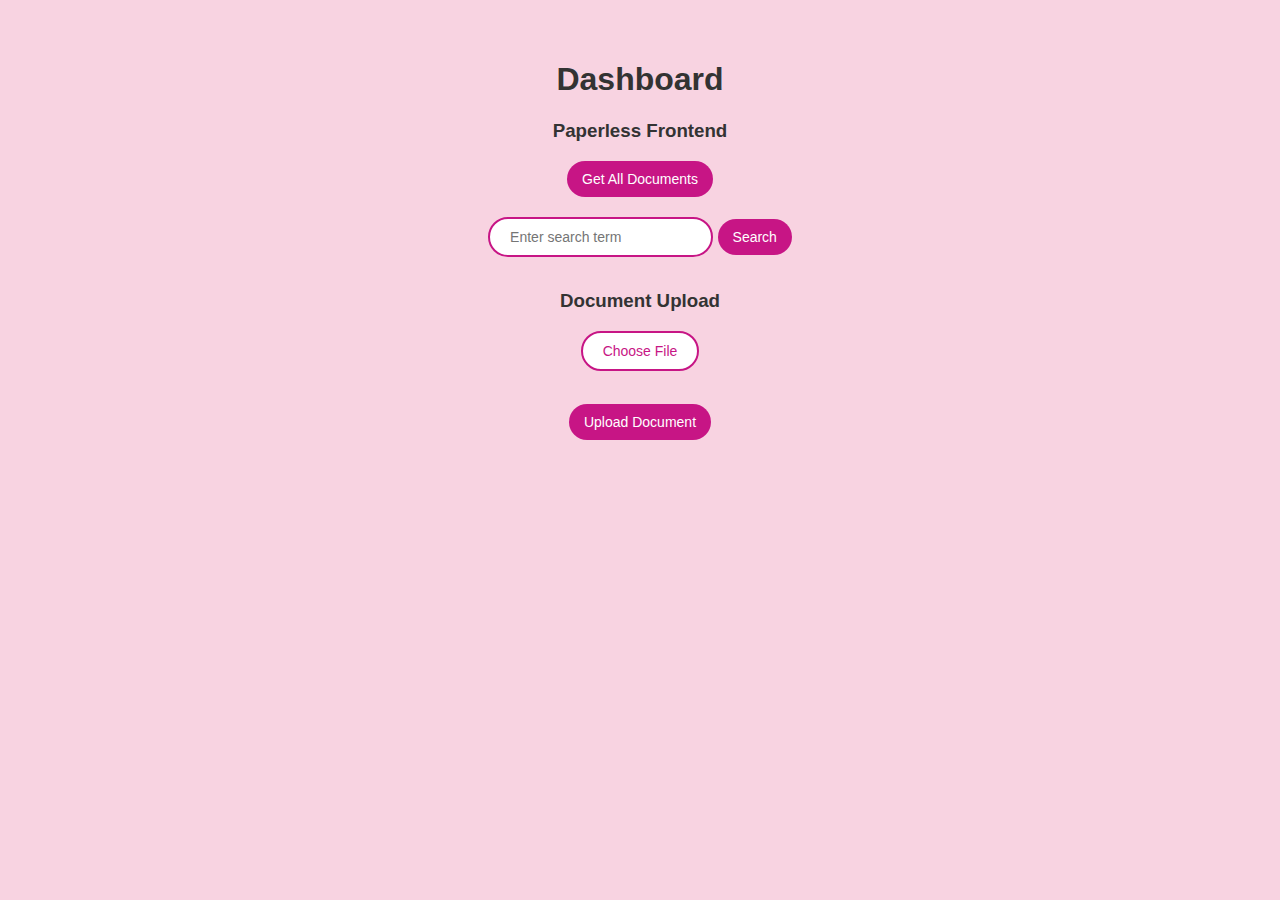
<file: web-ui/wwwroot/index.html>
﻿<!DOCTYPE html>
<html lang="en">
<head>
    <meta charset="UTF-8">
    <meta name="viewport" content="width=device-width, initial-scale=1.0">
    <title>Paperless</title>
    <style>
        body {
            font-family: Arial, sans-serif;
            background-color: #f8d3e1;
            color: #333;
            margin: 20px;
            padding: 20px;
            border-radius: 15px;
            text-align: center;
        }

        input[type="file"] {
            display: none; /* Hide the default file input */
        }

        .custom-file-input {
            display: inline-block;
            padding: 10px 20px;
            font-size: 14px;
            border: 2px solid #C71585;
            border-radius: 25px;
            background-color: white; /* Background color for custom button */
            color: #C71585; /* Text color */
            cursor: pointer;
            margin-bottom: 15px; /* Space below the button */
        }

        .custom-search-input {
            display: inline-block;
            padding: 10px 20px;
            font-size: 14px;
            border: 2px solid #C71585;
            border-radius: 25px;
            background-color: white; /* Background color for custom button */
            margin-bottom: 15px; /* Space below the button */
        }

        button {
            padding: 10px 15px;
            font-size: 14px;
            cursor: pointer;
            color: white;
            border: none;
            border-radius: 25px;
            background-color: #C71585;
        }

            button:hover {
                opacity: 0.9;
            }

        #output {
            margin-top: 20px;
            color: black;
        }

        .document-item {
            padding: 15px;
            margin: 10px auto;
            border: 2px solid #C71585;
            border-radius: 15px; /* Rounded corners */
            width: 50%;
            background-color: white;
        }

        #response {
            margin-top: 10px;
            color: #333;
            font-weight: bold;
        }

        .error {
            color: red;
            font-weight: bold;
        }

        .success {
            color: green;
            font-weight: bold;
        }
    </style>
</head>
<body>
    <h1>Dashboard</h1>
    <div>
        <h3>Paperless Frontend</h3>
        <button onclick="getDocuments()">Get All Documents</button>
        <div id="output"></div>
        <div id="search">
            <input class="custom-search-input" type="text" id="searchInput" placeholder="Enter search term" />
            <button id="searchButton">Search</button>
        </div>
    </div>
    <div>
        <h3>Document Upload</h3>
        <form id="uploadForm">
            <label class="custom-file-input" for="fileInput">Choose File</label>
            <input type="file" id="fileInput" accept=".pdf">
            <div id="selectedFileInfo"></div><br>
            <button type="submit">Upload Document</button>
        </form>
        <div id="response"></div>
    </div>
    <script src="app.js" defer></script>
</body>
</html>
</file>
